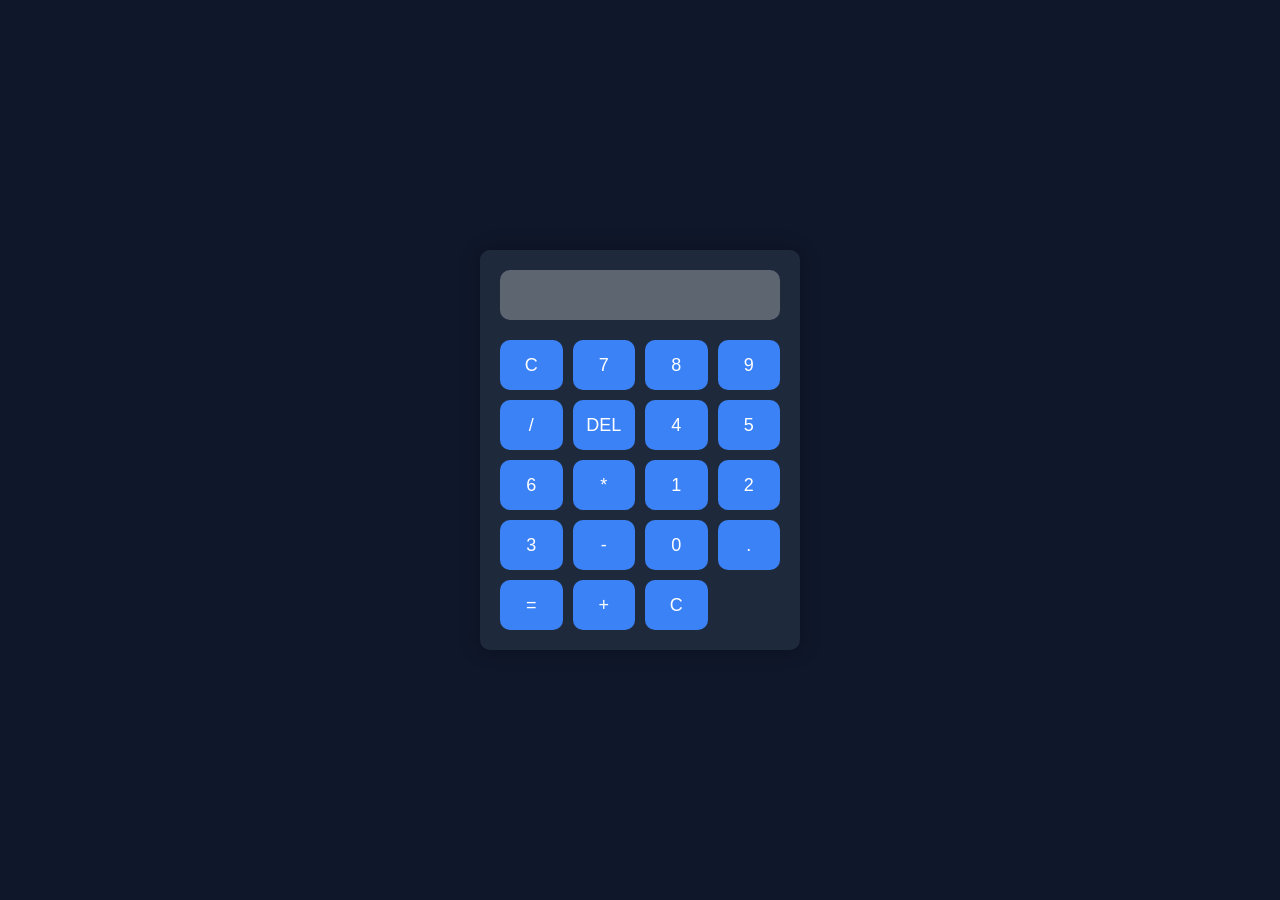
<file: index.html>
<!DOCTYPE html>
<html lang="en">
<head>
    <meta charset="UTF-8">
    <meta name="viewport" content="width=device-width, initial-scale=1.0">
    <title>Calculator</title>
    <link rel="stylesheet" href="style.css">
</head>
<body>
    <div class="calculator">
        <input type="text" id="display" disabled readonly>
        <div class="buttons">

            <button onclick="clearDisplay()">C</button>
            <button onclick="appendValueDisplay('7')">7</button>
            <button onclick="appendValueDisplay('8')">8</button>
            <button onclick="appendValueDisplay('9')">9</button>
            <button onclick="appendValueDisplay('/')">/</button>
            <button onclick="deleteLast()">DEL</button>

            <button onclick="appendValueDisplay('4')">4</button>
            <button onclick="appendValueDisplay('5')">5</button>
            <button onclick="appendValueDisplay('6')">6</button>
            <button onclick="appendValueDisplay('*')">*</button>

            <button onclick="appendValueDisplay('1')">1</button>
            <button onclick="appendValueDisplay('2')">2</button>
            <button onclick="appendValueDisplay('3')">3</button>
            <button onclick="appendValueDisplay('-')">-</button>

            <button onclick="appendValueDisplay('0')">0</button>
            <button onclick="appendValueDisplay('.')">.</button>
            <button onclick="calculate()">=</button>
            <button onclick="appendValueDisplay('+')">+</button>

            <button onclick="appendValueDisplay('.')">C</button>
        </div>

    </div>
    <script src="script.js"></script>
</body>
</html>
</file>
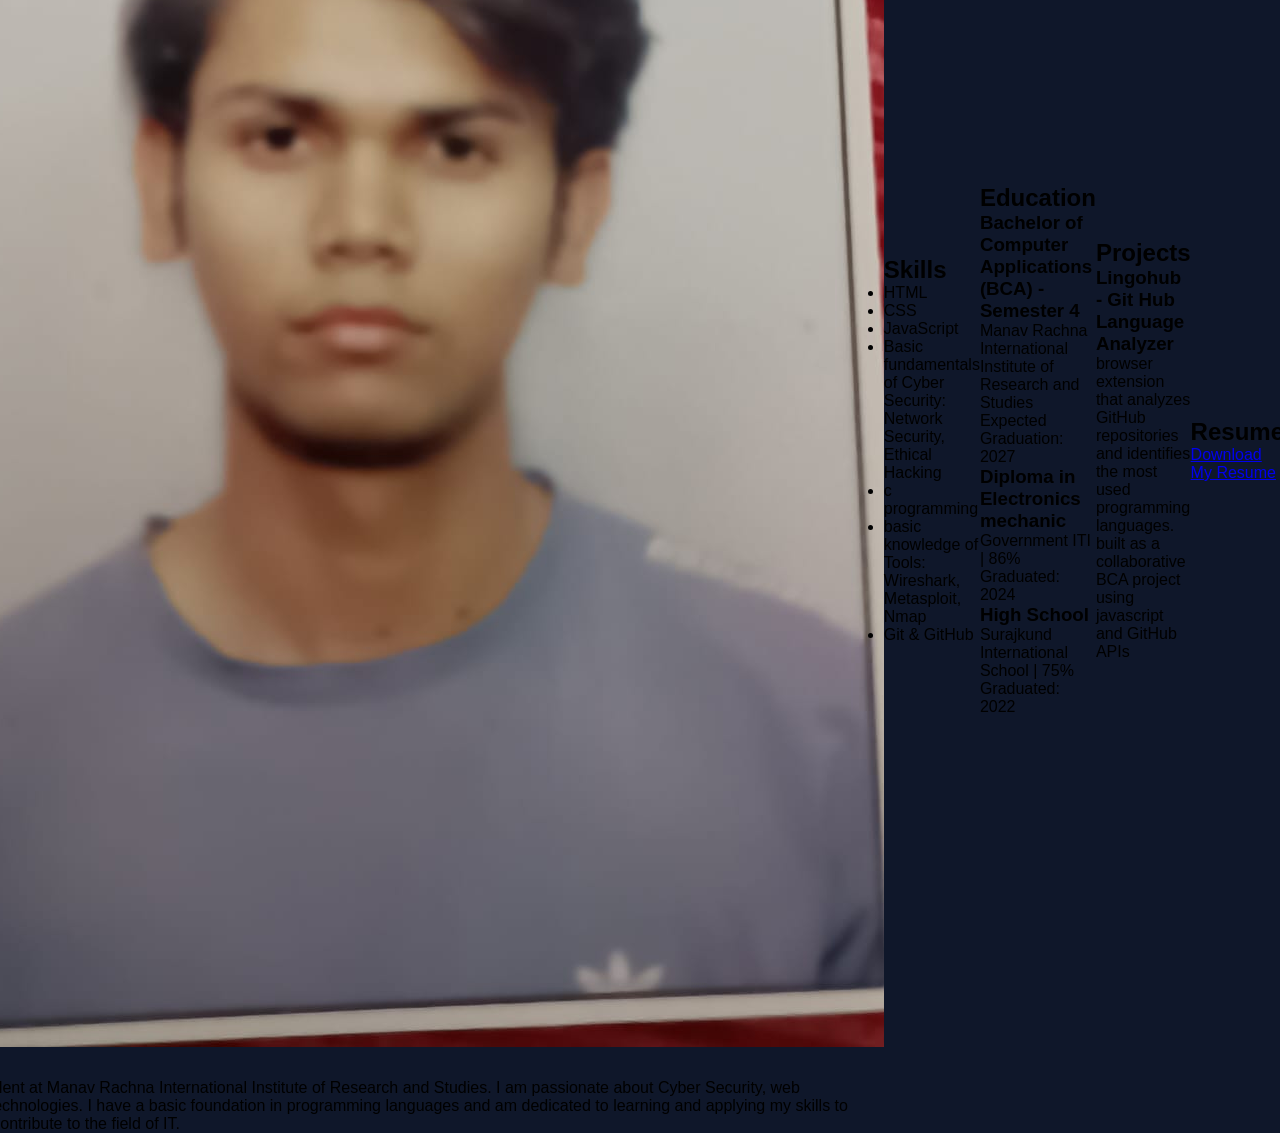
<file: index .html>
<!DOCTYPE html>
<html lang="en">
<head>
    <meta charset="UTF-8">
    <meta name="viewport" content="width=device-width, initial-scale=1.0">
    <title>My Portfolio</title>
    <link rel="stylesheet" href="style.css">
</head>
<body>
      

<header>
    <h1>Tarun Singh</h1>
    <p>BCA Student | Specialization in Cyber Security</p>
</header>
<section class="about">
    <img src="photo.jpg" alt="Profile Picture">
      <div>
        <h2>About Me</h2>
        <p> 
          I'm a BCA Semester 4 student at Manav Rachna International Institute of Research and Studies. I am passionate about Cyber Security, web development, and digital technologies. I have a basic foundation in programming languages and am dedicated to learning and applying my skills to protect digital assets and contribute to the field of IT.    
        </p>
        </div>
</section>
<section class="skills">
    <h2>Skills</h2>
    <ul>
        <li>HTML</li>
        <li>CSS</li>
        <li>JavaScript</li>
        <li>Basic fundamentals of Cyber Security: Network Security, Ethical Hacking</li>
        <li>c programming</li>
        <li>basic knowledge of Tools: Wireshark, Metasploit, Nmap</li>
        <li>Git & GitHub</li>
    </ul>
</section>
  
<section class="education">
    <h2>Education</h2>
    <div class="card">
        <h3>Bachelor of Computer Applications (BCA) - Semester 4</h3>
        <p>Manav Rachna International Institute of Research and Studies</p>
        <p>Expected Graduation: 2027</p>
    </div>
     <div class="card">
        <h3>Diploma in Electronics mechanic</h3>
        <p>Government ITI | 86%</p>
        <p>Graduated: 2024</p>
    </div>
     <div class="card">
        <h3>High School</h3>
        <p>Surajkund International School | 75%</p>
        <p>Graduated: 2022</p>
</section>
  
<section class="projects">
    <h2>Projects</h2>
    <div class="card">
        <h3>Lingohub - Git Hub Language Analyzer</h3>
        <p>browser extension that analyzes GitHub repositories and identifies the most used programming languages.</p>
        <p> built as a collaborative BCA project using javascript and GitHub APIs</p>
    </div>
</section> 
   
   <section class="resume">
    <h2>Resume</h2>
    <a href="Tarun_Singh_Resume.docx">Download My Resume</a>
   </section>
    
    <section class="contact">
    <h2>Contact</h2>
    <p>Email: yourtarunsingh.10@gmail.com</p>
    <p>Phone: +91 7042XXXXXX</p>
    </section>
    
   <footer>
    <p>&copy; 2026 Tarun Singh. All rights reserved.</p>
   </footer>     
</body>
</html>
</file>
<file: style.css>
*{
    margin: 0;
    padding: 0;
    box-sizing: border-box;
    font-family: 'Poppins', sans-serif;
}
body{
    display: flex;
    justify-content: center;
    align-items: center;
    height: 100vh;
    background: #0f172a;
}
.calculator{
    box-shadow: 0 0 20px rgba(0, 0, 0, 0.3);
    width: 320px;
    background: #1e293b;
    border-radius: 10px;
    padding: 20px;
}
#display{
    width: 100%;
    height: 50px;
    margin-bottom: 20px;
    border: none;
    border-radius: 10px;
    text-align: right;
    padding-right: 10px;
    font-size: 24px;
}
.buttons{
    display: grid;
    grid-template-columns: repeat(4, 1fr);
    gap: 10px;
}
button{
    height: 50px;
    border: none;
    border-radius: 10px;
    font-size: 18px;
    color: #fff;
    background: #3b82f6;
    cursor: pointer;
}
button:hover{
    opacity: 0.8;
}
.zero{
    grid-column: span 2;
}
</file>
